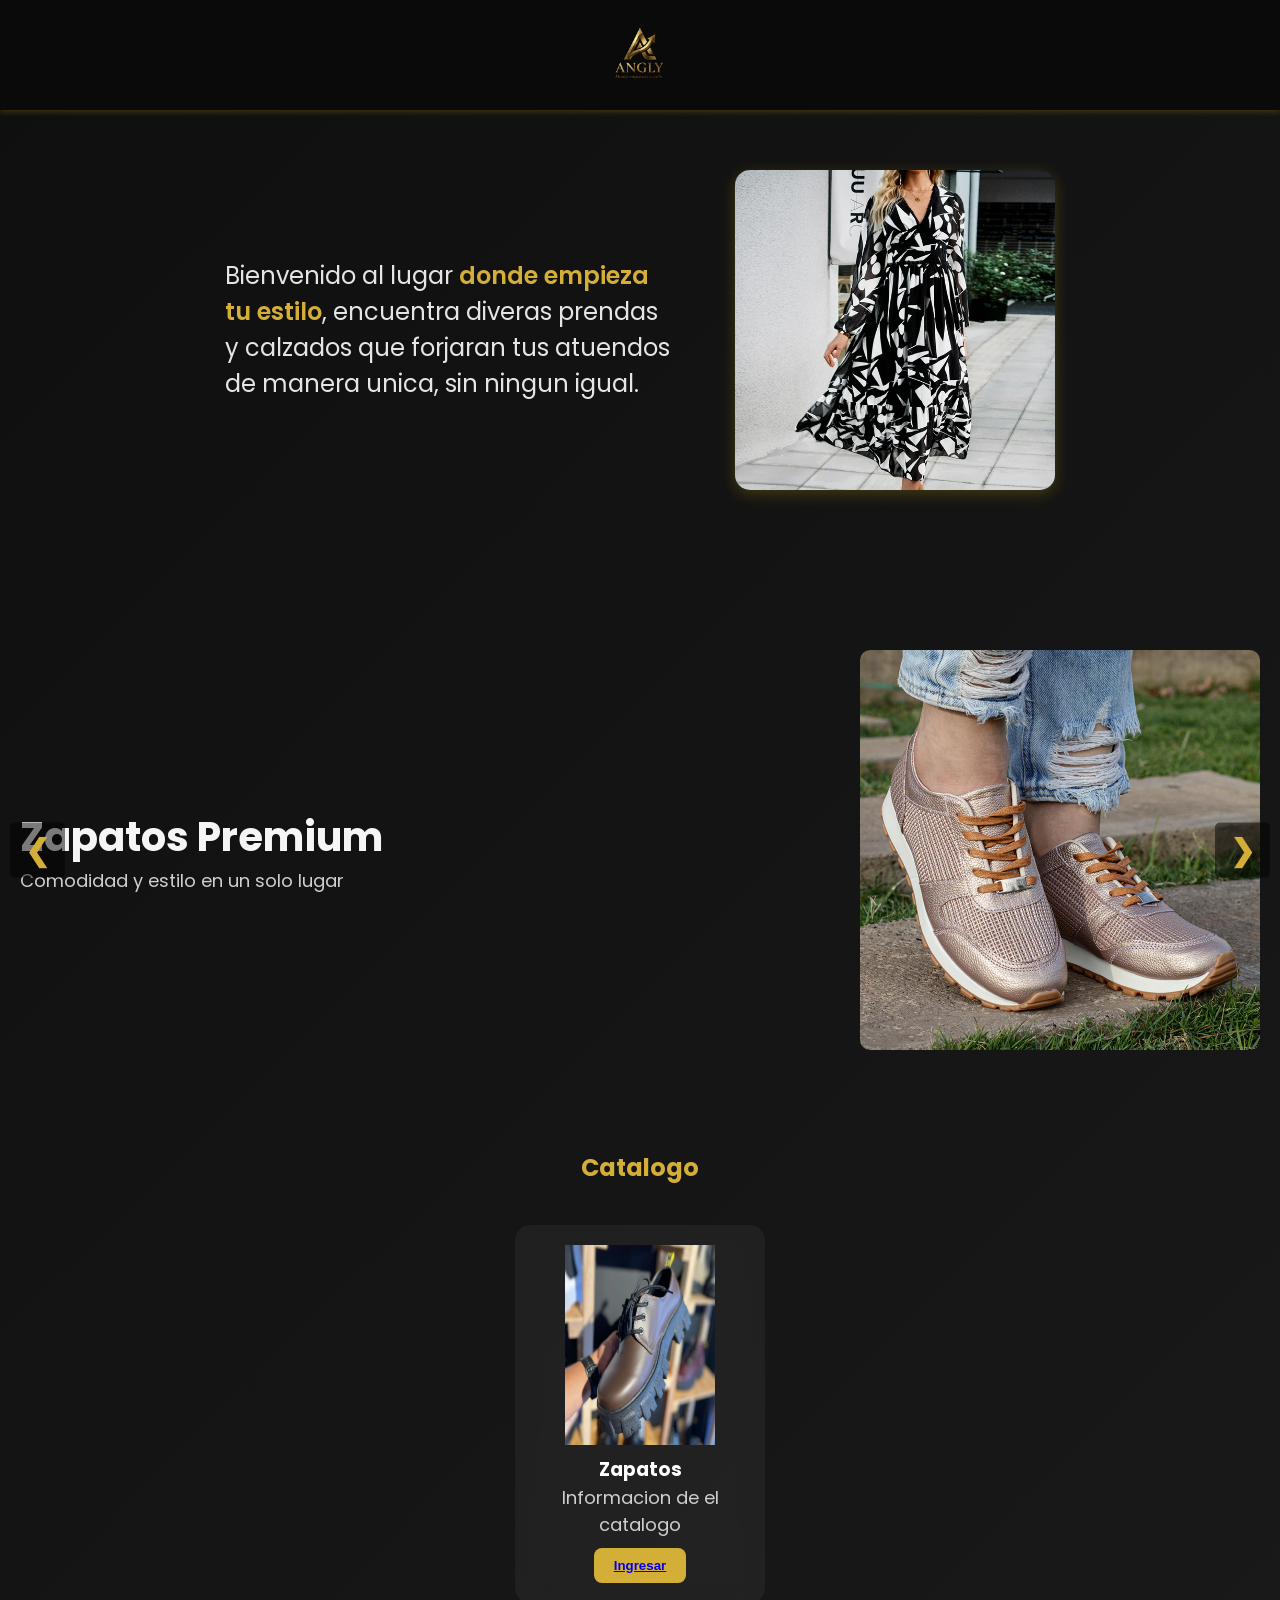
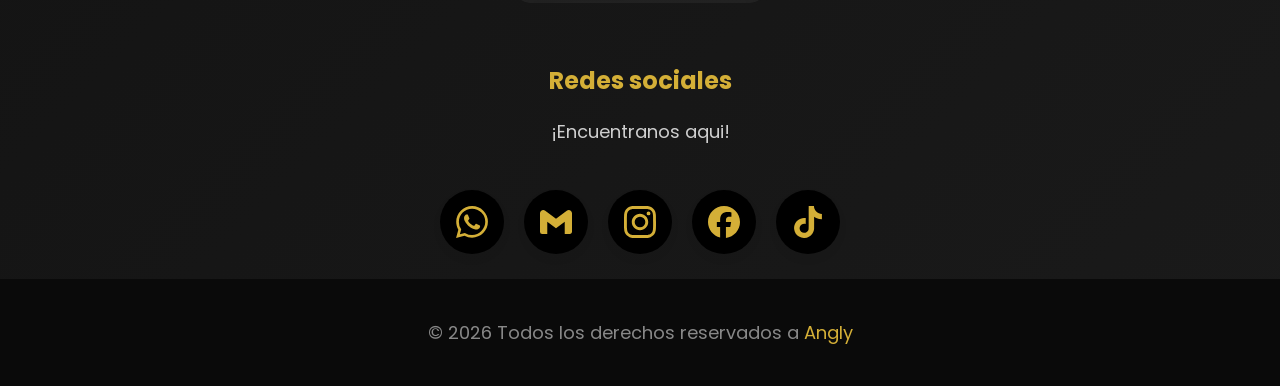
<file: index.html>
<html lang="en">
<head>
    <meta charset="UTF-8">
    <meta name="viewport" content="width=device-width, initial-scale=1.0">
    <title>Angly</title>
    <link rel="stylesheet" href="AnglyV2.css">
    <link rel="icon" href="../img/logoPestaña.png">
    <link href="https://fonts.googleapis.com/css2?family=Poppins:wght@300;400;600&display=swap" rel="stylesheet">
</head>
<body>
    <header>
        <img class="logo" src="../img/logoAngly.png" >
    </header>

    <main>
        <section class="presentacion">
            <div class="text1">
            <p class="textoPresentacion">Bienvenido al lugar <span  class="remarcado">donde empieza tu estilo</span>, encuentra diveras
                prendas y calzados que forjaran tus atuendos de manera unica,
                sin ningun igual.
            </p>
            </div>

            <img src="../img/ropa.webp" class="ropa">

        </section>

        <section class="hero">

         <div class="slide active">
           <div class="content">
           <h1>Zapatos Premium</h1>
           <p>Comodidad y estilo en un solo lugar</p>
         </div>
           <img src="../img/zapatos1.jpg" alt="">
         </div>

         <div class="slide">
          <div class="content">
            <h1>Nueva Colección</h1>
            <p>Descubre lo último en calzado</p>
         </div>
          <img src="../img/ropaReferencia.jpg" alt="">
         </div>

  <div class="slide">
    <div class="content">
      <h1>Ofertas Especiales</h1>
      <p>Hasta 20% de descuento</p>
    </div>
    <img src="../img/zapatos2.jpeg" alt="">
  </div>

  <!-- Flechas -->
  <button class="prev">❮</button>
  <button class="next">❯</button>

</section>

           <h2>Catalogo</h2>
        <section class="catalogo">
         
            <div class="container">
                <div class="referencia"><img class="referenciaPrducto" src="../img/zapatosReferencia.webp" height="200px" width="150px"></div>
                <div class="textoCatalogo">
                    <h3>Zapatos</h3>
                    <p>Informacion de el catalogo</p>

                </div>
                <button class="ingresoProducto"><a href="./catalogo.html" >Ingresar</a></button>
 
            </div>

         
           
        </section>

                 <h2>Redes sociales</h2>
            <p align="center">¡Encuentranos aqui!</p>

        <div class="social-container">

        <a data-social="Whatsapp" style="--acent-color: #25D366;" href="#" >
            <svg role="img" viewBox="0 0 24 24" xmlns="http://www.w3.org/2000/svg"><title>WhatsApp</title><path d="M17.472 14.382c-.297-.149-1.758-.867-2.03-.967-.273-.099-.471-.148-.67.15-.197.297-.767.966-.94 1.164-.173.199-.347.223-.644.075-.297-.15-1.255-.463-2.39-1.475-.883-.788-1.48-1.761-1.653-2.059-.173-.297-.018-.458.13-.606.134-.133.298-.347.446-.52.149-.174.198-.298.298-.497.099-.198.05-.371-.025-.52-.075-.149-.669-1.612-.916-2.207-.242-.579-.487-.5-.669-.51-.173-.008-.371-.01-.57-.01-.198 0-.52.074-.792.372-.272.297-1.04 1.016-1.04 2.479 0 1.462 1.065 2.875 1.213 3.074.149.198 2.096 3.2 5.077 4.487.709.306 1.262.489 1.694.625.712.227 1.36.195 1.871.118.571-.085 1.758-.719 2.006-1.413.248-.694.248-1.289.173-1.413-.074-.124-.272-.198-.57-.347m-5.421 7.403h-.004a9.87 9.87 0 01-5.031-1.378l-.361-.214-3.741.982.998-3.648-.235-.374a9.86 9.86 0 01-1.51-5.26c.001-5.45 4.436-9.884 9.888-9.884 2.64 0 5.122 1.03 6.988 2.898a9.825 9.825 0 012.893 6.994c-.003 5.45-4.437 9.884-9.885 9.884m8.413-18.297A11.815 11.815 0 0012.05 0C5.495 0 .16 5.335.157 11.892c0 2.096.547 4.142 1.588 5.945L.057 24l6.305-1.654a11.882 11.882 0 005.683 1.448h.005c6.554 0 11.89-5.335 11.893-11.893a11.821 11.821 0 00-3.48-8.413Z"/></svg>
        </a>
        <a data-social="Gmail" style="--acent-color: #EA4335;" href="#">
            <svg role="img" viewBox="0 0 24 24" xmlns="http://www.w3.org/2000/svg"><title>Gmail</title><path d="M24 5.457v13.909c0 .904-.732 1.636-1.636 1.636h-3.819V11.73L12 16.64l-6.545-4.91v9.273H1.636A1.636 1.636 0 0 1 0 19.366V5.457c0-2.023 2.309-3.178 3.927-1.964L5.455 4.64 12 9.548l6.545-4.91 1.528-1.145C21.69 2.28 24 3.434 24 5.457z"/></svg>
        </a>
        <a data-social="Instagram" style="--acent-color: #FF0069;" href="#">
            <svg role="img" viewBox="0 0 24 24" xmlns="http://www.w3.org/2000/svg"><title>Instagram</title><path d="M7.0301.084c-1.2768.0602-2.1487.264-2.911.5634-.7888.3075-1.4575.72-2.1228 1.3877-.6652.6677-1.075 1.3368-1.3802 2.127-.2954.7638-.4956 1.6365-.552 2.914-.0564 1.2775-.0689 1.6882-.0626 4.947.0062 3.2586.0206 3.6671.0825 4.9473.061 1.2765.264 2.1482.5635 2.9107.308.7889.72 1.4573 1.388 2.1228.6679.6655 1.3365 1.0743 2.1285 1.38.7632.295 1.6361.4961 2.9134.552 1.2773.056 1.6884.069 4.9462.0627 3.2578-.0062 3.668-.0207 4.9478-.0814 1.28-.0607 2.147-.2652 2.9098-.5633.7889-.3086 1.4578-.72 2.1228-1.3881.665-.6682 1.0745-1.3378 1.3795-2.1284.2957-.7632.4966-1.636.552-2.9124.056-1.2809.0692-1.6898.063-4.948-.0063-3.2583-.021-3.6668-.0817-4.9465-.0607-1.2797-.264-2.1487-.5633-2.9117-.3084-.7889-.72-1.4568-1.3876-2.1228C21.2982 1.33 20.628.9208 19.8378.6165 19.074.321 18.2017.1197 16.9244.0645 15.6471.0093 15.236-.005 11.977.0014 8.718.0076 8.31.0215 7.0301.0839m.1402 21.6932c-1.17-.0509-1.8053-.2453-2.2287-.408-.5606-.216-.96-.4771-1.3819-.895-.422-.4178-.6811-.8186-.9-1.378-.1644-.4234-.3624-1.058-.4171-2.228-.0595-1.2645-.072-1.6442-.079-4.848-.007-3.2037.0053-3.583.0607-4.848.05-1.169.2456-1.805.408-2.2282.216-.5613.4762-.96.895-1.3816.4188-.4217.8184-.6814 1.3783-.9003.423-.1651 1.0575-.3614 2.227-.4171 1.2655-.06 1.6447-.072 4.848-.079 3.2033-.007 3.5835.005 4.8495.0608 1.169.0508 1.8053.2445 2.228.408.5608.216.96.4754 1.3816.895.4217.4194.6816.8176.9005 1.3787.1653.4217.3617 1.056.4169 2.2263.0602 1.2655.0739 1.645.0796 4.848.0058 3.203-.0055 3.5834-.061 4.848-.051 1.17-.245 1.8055-.408 2.2294-.216.5604-.4763.96-.8954 1.3814-.419.4215-.8181.6811-1.3783.9-.4224.1649-1.0577.3617-2.2262.4174-1.2656.0595-1.6448.072-4.8493.079-3.2045.007-3.5825-.006-4.848-.0608M16.953 5.5864A1.44 1.44 0 1 0 18.39 4.144a1.44 1.44 0 0 0-1.437 1.4424M5.8385 12.012c.0067 3.4032 2.7706 6.1557 6.173 6.1493 3.4026-.0065 6.157-2.7701 6.1506-6.1733-.0065-3.4032-2.771-6.1565-6.174-6.1498-3.403.0067-6.156 2.771-6.1496 6.1738M8 12.0077a4 4 0 1 1 4.008 3.9921A3.9996 3.9996 0 0 1 8 12.0077"/></svg>
        </a>
        <a data-social="Facebook" style="--acent-color: #0866FF;" href="#">
            <svg role="img" viewBox="0 0 24 24" xmlns="http://www.w3.org/2000/svg"><title>Facebook</title><path d="M9.101 23.691v-7.98H6.627v-3.667h2.474v-1.58c0-4.085 1.848-5.978 5.858-5.978.401 0 .955.042 1.468.103a8.68 8.68 0 0 1 1.141.195v3.325a8.623 8.623 0 0 0-.653-.036 26.805 26.805 0 0 0-.733-.009c-.707 0-1.259.096-1.675.309a1.686 1.686 0 0 0-.679.622c-.258.42-.374.995-.374 1.752v1.297h3.919l-.386 2.103-.287 1.564h-3.246v8.245C19.396 23.238 24 18.179 24 12.044c0-6.627-5.373-12-12-12s-12 5.373-12 12c0 5.628 3.874 10.35 9.101 11.647Z"/></svg>
        </a>
        <a data-social="Tiktok" style="--acent-color: #000000;" href="#">
            <svg role="img" viewBox="0 0 24 24" xmlns="http://www.w3.org/2000/svg"><title>TikTok</title><path d="M12.525.02c1.31-.02 2.61-.01 3.91-.02.08 1.53.63 3.09 1.75 4.17 1.12 1.11 2.7 1.62 4.24 1.79v4.03c-1.44-.05-2.89-.35-4.2-.97-.57-.26-1.1-.59-1.62-.93-.01 2.92.01 5.84-.02 8.75-.08 1.4-.54 2.79-1.35 3.94-1.31 1.92-3.58 3.17-5.91 3.21-1.43.08-2.86-.31-4.08-1.03-2.02-1.19-3.44-3.37-3.65-5.71-.02-.5-.03-1-.01-1.49.18-1.9 1.12-3.72 2.58-4.96 1.66-1.44 3.98-2.13 6.15-1.72.02 1.48-.04 2.96-.04 4.44-.99-.32-2.15-.23-3.02.37-.63.41-1.11 1.04-1.36 1.75-.21.51-.15 1.07-.14 1.61.24 1.64 1.82 3.02 3.5 2.87 1.12-.01 2.19-.66 2.77-1.61.19-.33.4-.67.41-1.06.1-1.79.06-3.57.07-5.36.01-4.03-.01-8.05.02-12.07z"/></svg>
        </a>
    </div>
    </main>

    <footer>
        <p class="textoFooter">&copy 2026 Todos los derechos reservados a <span>Angly</span></p>
    </footer>

    <script>
        let slides = document.querySelectorAll(".slide");
let index = 0;
let intervalo;

/* Mostrar slide */
function mostrarSlide(i) {
  slides[index].classList.remove("active");
  index = (i + slides.length) % slides.length;
  slides[index].classList.add("active");
}

/* Botones */
document.querySelector(".next").onclick = () => {
  mostrarSlide(index + 1);
  resetAuto();
};

document.querySelector(".prev").onclick = () => {
  mostrarSlide(index - 1);
  resetAuto();
};

/* Auto */
function autoSlide() {
  intervalo = setInterval(() => {
    mostrarSlide(index + 1);
  }, 5000);
}

/* Reset cuando usuario toca */
function resetAuto() {
  clearInterval(intervalo);
  autoSlide();
}

/* Iniciar */
autoSlide();
    </script>
</body>
</html>
</file>
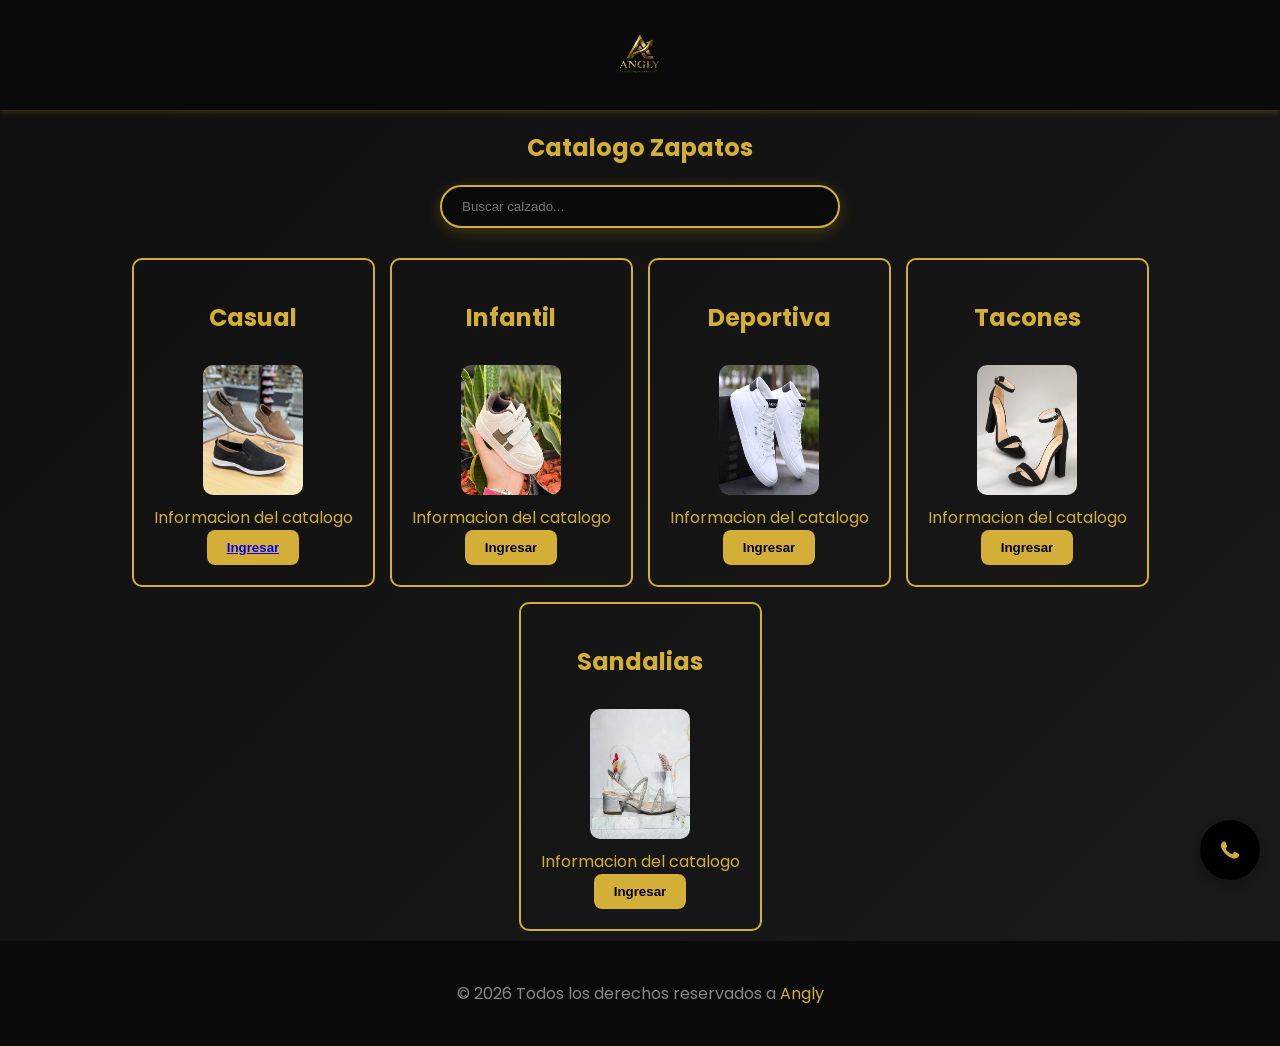
<file: catalogo.html>
<html lang="en">
<head>
    <meta charset="UTF-8">
    <meta name="viewport" content="width=device-width, initial-scale=1.0">
    <title>Catalogo</title>
    <link rel="stylesheet" href="./catalogo.css">
    <link rel="icon" href="./img/logoPestaña.png">
    <link href="https://fonts.googleapis.com/css2?family=Poppins:wght@300;400;600&display=swap" rel="stylesheet">
</head>
<body>

    <header>
        <img class="logo" src="./img/logoAngly.png" >
    </header>

<main>

    <h2>Catalogo Zapatos</h2>

<div class="bus">
    <input type="text" id="buscador" placeholder="Buscar calzado...">
</div>

<div class="Catalogo">
    <div class="producto">
        <div>
        <h2>Casual</h2>
        </div>
        <div>
            <img src="./img/casual.webp">
        </div>
        <div>
            <p>Informacion del catalogo</p>
        </div>
        <div>
            <button class="ingresoSubcategorias"><a href="./subCategorias/casual.html">Ingresar</a></button>
        </div>
    </div>

    <div class="producto">
        <div>
        <h2>Infantil</h2>
        </div>
        <div>
            <img src="./img/infantil.jpg">
        </div>
        <div>
            <p>Informacion del catalogo</p>
        </div>
        <div>
           <button class="ingresoSubcategorias">Ingresar</button>
        </div>
    </div>

    <div class="producto">
        <div>
        <h2>Deportiva</h2>
        </div>
        <div>
            <img src="./img/deportivo.jpg">
        </div>
        <div>
            <p>Informacion del catalogo</p>
        </div>
        <div>
            <button class="ingresoSubcategorias">Ingresar</button>
        </div>
    </div>

    <div class="producto">
        <div>
        <h2>Tacones</h2>
        </div>
        <div>
            <img src="./img/tacones.jpg">
        </div>
        <div>
            <p>Informacion del catalogo</p>
        </div>
        <div>
            <button class="ingresoSubcategorias">Ingresar</button>
        </div>
    </div>

    <div class="producto">
        <div>
        <h2>Sandalias</h2>
        </div>
        <div>
            <img src="./img/sandalias.webp">
        </div>
        <div>
            <p>Informacion del catalogo</p>
        </div>
        <div>
            <button class="ingresoSubcategorias">Ingresar</button>
        </div>
    </div>

</div>


<!-- Botón WhatsApp -->
<a href="https://wa.me/573164616364?text=Hola%20quiero%20hacer%20un%20pedido"
   class="whatsapp-float"
   target="_blank"
   data-social="WhatsApp">
   
<svg viewBox="0 0 24 24">
<path d="M17.472 14.382c-.297-.149-1.758-.867-2.03-.967-.273-.099-.471-.148-.67.15-.197.297-.767.966-.94 1.164-.173.199-.347.223-.644.075-.297-.15-1.255-.463-2.39-1.475-.883-.788-1.48-1.761-1.653-2.059-.173-.297-.018-.458.13-.606.134-.133.298-.347.446-.52.149-.174.198-.298.298-.497.099-.198.05-.371-.025-.52-.075-.149-.669-1.612-.916-2.207-.242-.579-.487-.5-.669-.51-.173-.008-.371-.01-.57-.01-.198 0-.52.074-.792.372-.272.297-1.04 1.016-1.04 2.479 0 1.462 1.065 2.875 1.213 3.074.149.198 2.096 3.2 5.077 4.487.709.306 1.262.489 1.694.625.712.227 1.36.195 1.871.118.571-.085 1.758-.719 2.006-1.413.248-.694.248-1.289.173-1.413-.074-.124-.272-.198-.57-.347"/>
</svg>

</a>

</main>

  <footer>
        <p class="textoFooter">&copy 2026 Todos los derechos reservados a <span>Angly</span></p>
    </footer>


<script>
const buscador = document.getElementById("buscador");

buscador.addEventListener("input", () => {
    const filtro = buscador.value.toLowerCase();
    const productos = document.querySelectorAll(".producto");

    productos.forEach(producto => {
        producto.style.display =
            producto.textContent.toLowerCase().includes(filtro)
            ? "block"
            : "none";
    });
});
</script>

    
</body>
</html>
</file>
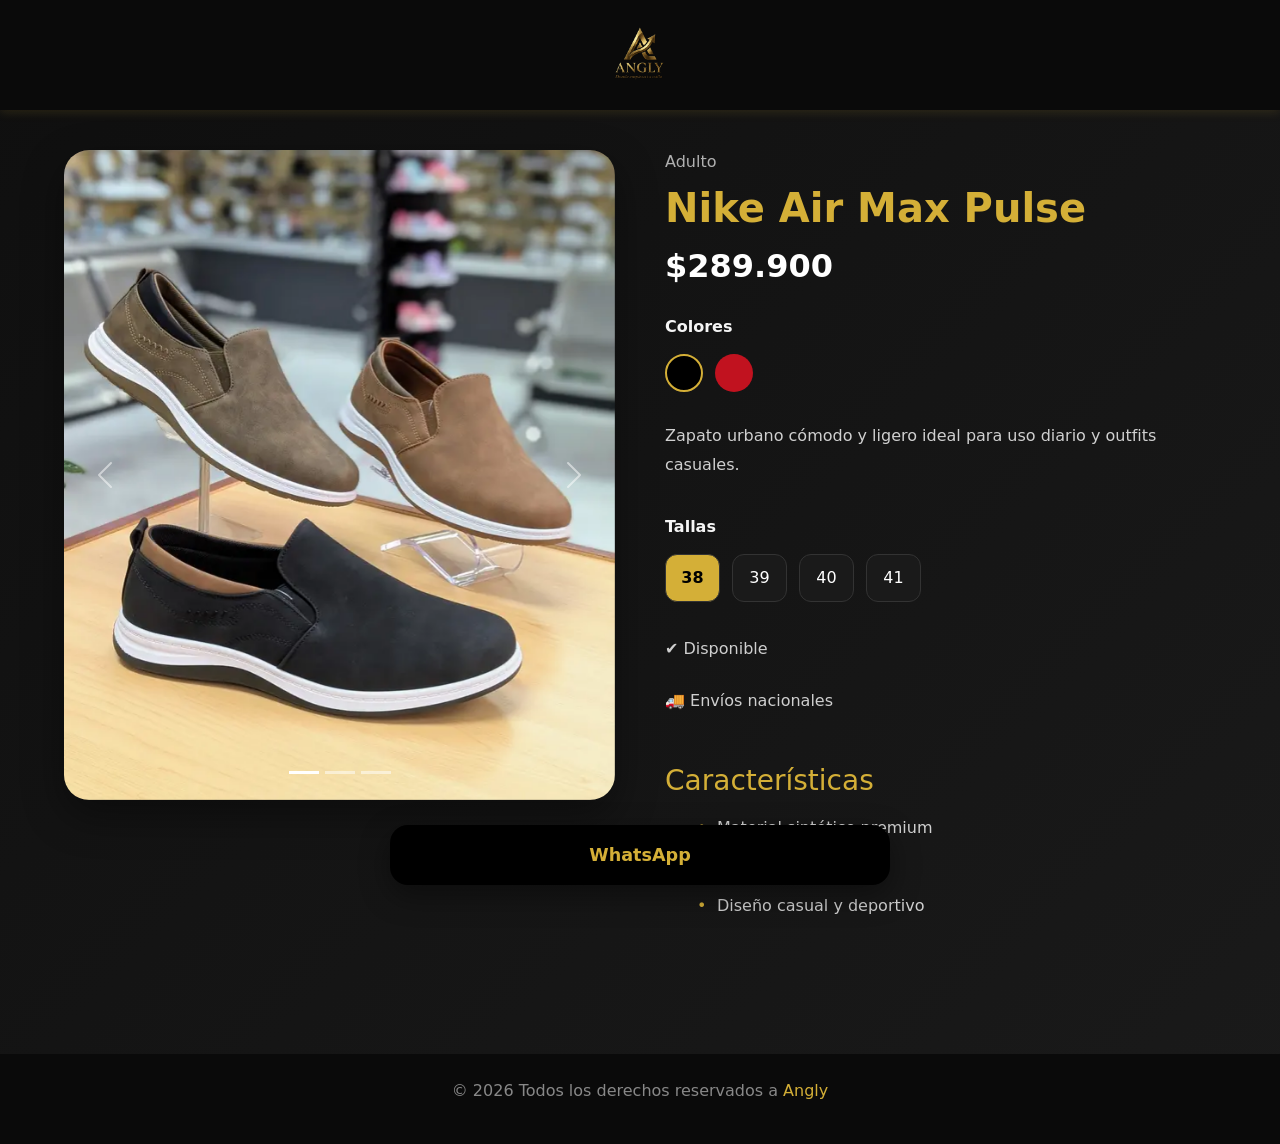
<file: productos/modeloProducto.html>
<!DOCTYPE html>
<html lang="es">
<head>
    <meta charset="UTF-8">
    <meta name="viewport" content="width=device-width, initial-scale=1.0">
    <title>Producto</title>

    <!-- CSS -->
    <link rel="stylesheet" href="../productos/producto.css">

    <!-- Favicon -->
    <link rel="icon" href="../img/logoAngly.png">

    <!-- Fuente -->
    <link href="https://fonts.googleapis.com/css2?family=Poppins:wght@300;400;600;700&display=swap" rel="stylesheet">

    <!-- Bootstrap -->
    <link href="https://cdn.jsdelivr.net/npm/bootstrap@5.3.8/dist/css/bootstrap.min.css" rel="stylesheet">

    <script defer src="https://cdn.jsdelivr.net/npm/bootstrap@5.3.8/dist/js/bootstrap.bundle.min.js"></script>
</head>

<body>

    <!-- HEADER -->
    <header>
        <img class="logo" src="../img/logoAngly.png" alt="Logo Angly">
    </header>

    <!-- MAIN -->
    <main>

        <section class="producto-container">

            <!-- GALERÍA -->
            <div class="producto-galeria">

                <div id="carouselExampleIndicators" class="carousel slide">

                    <!-- Indicadores -->
                    <div class="carousel-indicators">

                        <button type="button"
                            data-bs-target="#carouselExampleIndicators"
                            data-bs-slide-to="0"
                            class="active">
                        </button>

                        <button type="button"
                            data-bs-target="#carouselExampleIndicators"
                            data-bs-slide-to="1">
                        </button>

                        <button type="button"
                            data-bs-target="#carouselExampleIndicators"
                            data-bs-slide-to="2">
                        </button>

                    </div>

                    <!-- Slides -->
                    <div class="carousel-inner">

                        <div class="carousel-item active">
                            <img src="../img/casual.webp"
                                class="d-block w-100"
                                alt="Zapato 1">
                        </div>

                        <div class="carousel-item">
                            <img src="../img/sandalias.webp"
                                class="d-block w-100"
                                alt="Zapato 2">
                        </div>

                        <div class="carousel-item">
                            <img src="../img/zapatos2.jpeg"
                                class="d-block w-100"
                                alt="Zapato 3">
                        </div>

                    </div>

                    <!-- Flechas -->
                    <button class="carousel-control-prev"
                        type="button"
                        data-bs-target="#carouselExampleIndicators"
                        data-bs-slide="prev">

                        <span class="carousel-control-prev-icon"></span>

                    </button>

                    <button class="carousel-control-next"
                        type="button"
                        data-bs-target="#carouselExampleIndicators"
                        data-bs-slide="next">

                        <span class="carousel-control-next-icon"></span>

                    </button>

                </div>

            </div>

            <!-- INFORMACIÓN -->
            <section class="productInfo">

                <p class="productCategoria">Adulto</p>

                <h1 class="productName">
                    Nike Air Max Pulse
                </h1>

                <h2 class="productPrice">
                    $289.900
                </h2>

                <!-- COLORES -->
                <div class="productColors">

                    <span class="section-label">
                        Colores
                    </span>

                    <div class="colors">

                        <button class="color-btn black active"></button>

                        <button class="color-btn red"></button>

                    </div>

                </div>

                <!-- DESCRIPCIÓN -->
                <p class="productDescription">

                    Zapato urbano cómodo y ligero ideal
                    para uso diario y outfits casuales.

                </p>

                <!-- TALLAS -->
                <div class="productSizes">

                    <span class="sectionLabel">
                        Tallas
                    </span>

                    <div class="tamaño">

                        <button class="size-btn active">38</button>

                        <button class="size-btn">39</button>

                        <button class="size-btn">40</button>

                        <button class="size-btn">41</button>

                    </div>

                </div>

                <!-- ESTADO -->
                <div class="productStatus">

                    <p>✔ Disponible</p>

                    <p>🚚 Envíos nacionales</p>

                </div>

                <!-- CARACTERÍSTICAS -->
                <div class="productFeatures">

                    <h3>Características</h3>

                    <ul>

                        <li>Material sintético premium</li>

                        <li>Suela antideslizante</li>

                        <li>Diseño casual y deportivo</li>

                    </ul>

                </div>

            </section>

        </section>

        <!-- BOTÓN -->
        <a href="#" class="whatsapp-btn" target="_blank">

            WhatsApp

        </a>

    </main>

    <!-- FOOTER -->
    <footer>

        <p class="textoFooter">

            &copy; 2026 Todos los derechos reservados a
            <span>Angly</span>

        </p>

    </footer>

</body>
</html>
</file>
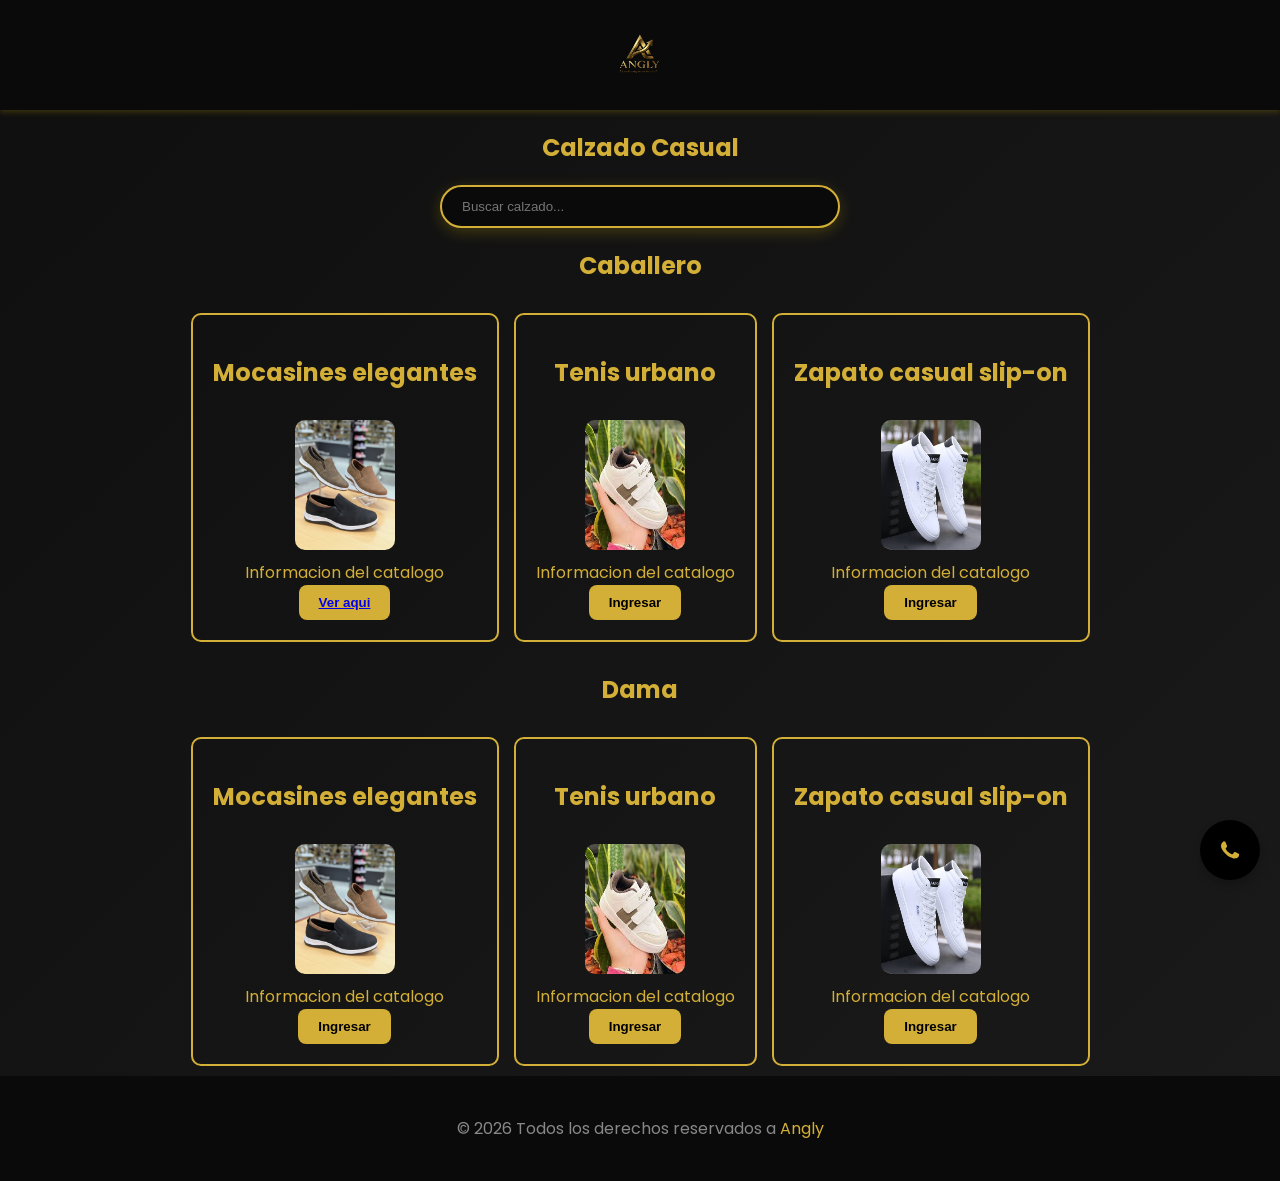
<file: subCategorias/casual.html>
<html lang="en">
<head>
    <meta charset="UTF-8">
    <meta name="viewport" content="width=device-width, initial-scale=1.0">
    <title>Casual</title>
    <link rel="stylesheet" href="./casual.css">
    <link rel="icon" href="../img/logoPestaña.png">
    <link href="https://fonts.googleapis.com/css2?family=Poppins:wght@300;400;600&display=swap" rel="stylesheet">
</head>
<body>

    <header>
        <img class="logo" src="../img/logoAngly.png" >
    </header>

<main>

    <h2>Calzado Casual</h2>

<div class="bus">
    <input type="text" id="buscador" placeholder="Buscar calzado...">
</div>


<h2>Caballero</h3>

<div class="Catalogo">
    <div class="producto">
        <div>
        <h2>Mocasines elegantes</h2>
        </div>
        <div>
            <img src="../img/casual.webp">
        </div>
        <div>
            <p>Informacion del catalogo</p>
        </div>
        <div>
            <button class="ingresoSubcategorias"><a href="../productos/modeloProducto.html">Ver aqui</a></button>
        </div>
    </div>

    <div class="producto">
        <div>
        <h2>Tenis urbano</h2>
        </div>
        <div>
            <img src="../img/infantil.jpg">
        </div>
        <div>
            <p>Informacion del catalogo</p>
        </div>
        <div>
           <button class="ingresoSubcategorias">Ingresar</button>
        </div>
    </div>

    <div class="producto">
        <div>
        <h2>Zapato casual slip-on</h2>
        </div>
        <div>
            <img src="../img/deportivo.jpg">
        </div>
        <div>
            <p>Informacion del catalogo</p>
        </div>
        <div>
            <button class="ingresoSubcategorias">Ingresar</button>
        </div>
    </div>

</div>

<h2>Dama</h2>

<div class="Catalogo">
    <div class="producto">
        <div>
        <h2>Mocasines elegantes</h2>
        </div>
        <div>
            <img src="../img/casual.webp">
        </div>
        <div>
            <p>Informacion del catalogo</p>
        </div>
        <div>
            <button class="ingresoSubcategorias">Ingresar</button>
        </div>
    </div>

    <div class="producto">
        <div>
        <h2>Tenis urbano</h2>
        </div>
        <div>
            <img src="../img/infantil.jpg">
        </div>
        <div>
            <p>Informacion del catalogo</p>
        </div>
        <div>
           <button class="ingresoSubcategorias">Ingresar</button>
        </div>
    </div>

    <div class="producto">
        <div>
        <h2>Zapato casual slip-on</h2>
        </div>
        <div>
            <img src="../img/deportivo.jpg">
        </div>
        <div>
            <p>Informacion del catalogo</p>
        </div>
        <div>
            <button class="ingresoSubcategorias">Ingresar</button>
        </div>
    </div>

</div>


<!-- Botón WhatsApp -->
<a href="https://wa.me/573164616364?text=Hola%20quiero%20hacer%20un%20pedido"
   class="whatsapp-float"
   target="_blank"
   data-social="WhatsApp">
   
<svg viewBox="0 0 24 24">
<path d="M17.472 14.382c-.297-.149-1.758-.867-2.03-.967-.273-.099-.471-.148-.67.15-.197.297-.767.966-.94 1.164-.173.199-.347.223-.644.075-.297-.15-1.255-.463-2.39-1.475-.883-.788-1.48-1.761-1.653-2.059-.173-.297-.018-.458.13-.606.134-.133.298-.347.446-.52.149-.174.198-.298.298-.497.099-.198.05-.371-.025-.52-.075-.149-.669-1.612-.916-2.207-.242-.579-.487-.5-.669-.51-.173-.008-.371-.01-.57-.01-.198 0-.52.074-.792.372-.272.297-1.04 1.016-1.04 2.479 0 1.462 1.065 2.875 1.213 3.074.149.198 2.096 3.2 5.077 4.487.709.306 1.262.489 1.694.625.712.227 1.36.195 1.871.118.571-.085 1.758-.719 2.006-1.413.248-.694.248-1.289.173-1.413-.074-.124-.272-.198-.57-.347"/>
</svg>

</a>

</main>

  <footer>
        <p class="textoFooter">&copy 2026 Todos los derechos reservados a <span>Angly</span></p>
    </footer>


<script>
const buscador = document.getElementById("buscador");

buscador.addEventListener("input", () => {
    const filtro = buscador.value.toLowerCase();
    const productos = document.querySelectorAll(".producto");

    productos.forEach(producto => {
        producto.style.display =
            producto.textContent.toLowerCase().includes(filtro)
            ? "block"
            : "none";
    });
});
</script>

    
    
</body>
</html>
</file>
<file: AnglyV2.css>
/* RESET BÁSICO */
*{
    margin: 0;
    padding: 0;
    box-sizing: border-box;
}

/* BODY */
body{
    min-height: 100vh;
    background: linear-gradient(135deg, #0f0f0f, #1a1a1a);
    display: flex;
    flex-direction: column;
    font-family: 'Poppins', sans-serif;
}

/* HEADER */
header{
    background-color: #0a0a0a;
    padding: 15px;
    box-shadow: 0px 2px 6px rgba(255,215,0,0.2);
    width: 100%;
    position: sticky;
    top: 0;
    z-index: 1000;
    display: flex;
    justify-content: center;
}

.logo{
    height: 80px;
}

/* MAIN */
main{
    flex: 1;
}

/* PRESENTACIÓN */
.presentacion{
    display: flex;
    justify-content: center;
    align-items: center;
    gap: 60px;
    padding: 60px 20px;
    flex-wrap: wrap;
}

.text1{
    max-width: 450px;
}

.textoPresentacion{
    color: #e5e5e5;
    font-size: 24px;
    line-height: 1.5;
    opacity: 0;
    transform: translateX(100px);
    animation: aparecer 0.8s ease-out forwards;
}

.remarcado{
    color: #d4af37;
    font-weight: 600;
}

/* ANIMACIÓN */
@keyframes aparecer {
    to{
        opacity: 1;
        transform: translateX(0);
    }
}

.ropa{
    width: 320px;
    border-radius: 15px;
    box-shadow: 0px 4px 15px rgba(255,215,0,0.2);
    opacity: 0;
    transform: translateX(100px);
    animation: aparecer 0.8s ease-out forwards;
}

/* TITULOS */
h1{
    color: #f5f5f5;
    font-size: 40px;
}

h2{
    color: #d4af37;
    text-align: center;
    margin-top: 40px;
    margin-bottom: 20px;
}

/* TEXTO */
p{
    color: #cfcfcf;
    font-size: 18px;
}

/* HERO */
.hero {
    position: relative;
    overflow: hidden;
    padding: 60px 20px;
    margin-top: 40px;
}

/* SLIDES */
.slide {
    position: absolute;
    width: 100%;
    display: flex;
    align-items: center;
    justify-content: space-between;
    opacity: 0;
    transition: opacity 0.6s ease;
}

.slide.active {
    opacity: 1;
    position: relative;
}

/* CONTENIDO */
.content {
    max-width: 50%;
}

/* IMÁGENES HERO */
.hero img {
    width: 400px;
    max-width: 100%;
    border-radius: 10px;
}

/* BOTONES GENERALES */
button{
    background: #d4af37;
    color: black;
    border: none;
    padding: 10px 20px;
    border-radius: 8px;
    cursor: pointer;
    font-weight: 600;
    transition: all 0.3s ease;
}

button:hover{
    background: #f1d36b;
    transform: scale(1.05);
}

/* FLECHAS */
.prev, .next {
    position: absolute;
    top: 50%;
    transform: translateY(-50%);
    background: rgba(0,0,0,0.5);
    color: #d4af37;
    border: none;
    font-size: 30px;
    padding: 10px 15px;
    cursor: pointer;
    border-radius: 5px;
}

.prev:hover, .next:hover {
    background: rgba(212, 175, 55, 0.2);
}

.prev { left: 10px; }
.next { right: 10px; }

/* CATALOGO */
.catalogo{
    display: flex;
    flex-wrap: wrap;
    justify-content: center;
    gap: 20px;
    padding: 20px;
}

/* TARJETAS */
.container{
    background: rgba(255,255,255,0.05);
    backdrop-filter: blur(10px);
    border-radius: 15px;
    padding: 20px;
    width: 250px;
    display: flex;
    flex-direction: column;
    align-items: center;
    gap: 10px;
    transition: transform 0.3s ease, box-shadow 0.3s ease;
}

.container:hover{
    transform: translateY(-8px);
    box-shadow: 0px 10px 20px rgba(212, 175, 55, 0.2);
}

/* IMAGEN PRODUCTO */
.referenciaProducto{
    width: 100%;
    border-radius: 10px;
}

/* TEXTO CATALOGO */
.textoCatalogo{
    text-align: center;
}

.textoCatalogo h3{
    color: #ffffff;
}

/* Redes sociales */

 .social-container{
            display: flex;
            gap:20px;
            justify-content: center;
            padding: 25px;
            margin-top: 20px;
        }

        .social-container a{
            background-color: black;
            fill: #d4af37;
            padding: 1em;
            border-radius: 50%;
            height: 64px;
            width: 64px;
            box-sizing: border-box;
            flex-shrink: 0;
            display: grid;
            place-items: center;
            box-shadow: 0 5px 10px rgba(0, 0, 0, 0.05);


        }

        .social-container a svg{
            height: 32px;
            
        }

        .social-container a:before{
            content: attr(data-social);
            padding: 5px;
            position: absolute;
            background-color: var(--acent-color);
            color: white;
            text-decoration: 0.5em 1em;
            border-radius: 100px;
            box-shadow: 0 5px 10px rgba(0, 0, 0, 0.05);
            transform: translateY(-30px) rotate(25deg);
            opacity: 0;
            transition: 200ms cubic-bezier(.42,0,.44,1.68);
        }

        .social-container a:hover{
            background-color: var(--acent-color);
            fill: white;
        }

        .social-container a::after{
            content: '';
            position: absolute;
            height: 0;
            width: 0;
            border-left: 8px solid transparent;
            border-right: 8px solid transparent;
            border-top: 10px solid var(--acent-color);
            transform: translateY(0) rotate(25deg);
            opacity: 0;
            transition: 200ms ease;
        }

        .social-container a:hover::before{
            transform: translateY(-65px) rotate(0);
            opacity: 1;
        }

        .social-container a:hover::after{
            transform: translateY(-42px) rotate(0);
            opacity: 1;
        }

/* FOOTER */
footer{
    text-align: center;
    padding: 20px;
    background-color: #0a0a0a;

    
}

.textoFooter{
    font-family: 'Poppins', sans-serif;
    color: #888;
    padding: 20px;
}

.textoFooter span{
    color: #d4af37;
}

/* RESPONSIVE */
@media (max-width: 768px) {

    .presentacion{
        flex-direction: column;
        text-align: center;
    }

    .hero {
        padding: 40px 20px;
    }

    .slide {
        flex-direction: column;
        text-align: center;
    }

    .content {
        max-width: 100%;
    }

    .hero img {
        width: 300px;
        margin-top: 20px;
    }

    .social-container a{
        height: 50px;
        width: 50px;
    }

    .social-container a svg{
            height: 24px;
            
    }




}
</file>
<file: catalogo.css>
/* Reset básico */
* {
    margin: 0;
    padding: 0;
    box-sizing: border-box;
}

/* Estilo general */
body {
    min-height: 100vh;
    background: linear-gradient(135deg, #0f0f0f, #1a1a1a);
    display: flex;
    flex-direction: column;
    font-family: 'Poppins', sans-serif;
}

header{
    background-color: #0a0a0a;
    padding: 15px;
    box-shadow: 0px 2px 6px rgba(255,215,0,0.2);
    width: 100%;
    position: sticky;
    top: 0;
    z-index: 1000;
    display: flex;
    justify-content: center;
}

.logo{
    height: 80px;
}


main{
    flex: 1;

}


/* Título */
h2 {
    text-align: center;
    color: #d4af37;
    margin: 20px 0;
}

/* Buscador */
.bus {
    display: flex;
    justify-content: center;
    margin-bottom: 20px;
}

#buscador {
    border-radius: 50px;
    padding: 12px 20px;
    width: 80%;
    max-width: 400px;
    color: #d4af37;
    background-color: #0a0a0a;
    border: 2px solid #d4af37;
    box-shadow: 0px 4px 15px rgba(255,215,0,0.2);
    transition: 0.3s;
}

#buscador:focus {
    outline: none;
    box-shadow: 0px 0px 10px rgba(212,175,55,0.5);
}

/* Catálogo */
.Catalogo {
    display: flex;
    flex-wrap: wrap;
    justify-content: center;
    gap: 15px;
    padding: 10px;
    color: #d4af37;
    
}

img{
    height: 150px;
    width: 120px;
    border-radius: 20px;
    padding: 10px;
}

/* Productos */
.producto {
    padding: 20px;
    border: 2px solid #d4af37;
    border-radius: 10px;
    cursor: pointer;
    transition: 0.3s;
    text-align: center;
    min-width: 150px;
    opacity: 0;
    transform: translateY(-100px);
    animation: aparecer 0.8s ease-out forwards;

}

/* ANIMACIÓN */
@keyframes aparecer {
    to{
        opacity: 1;
        transform: translateY(0);

    }
}


.producto:hover {
    background-color: #d4af37;
    color: black;
    transform: scale(1.05);
   
   
}

.producto:hover  h2 {
 color: #ffffff;
}

.ingresoSubCategorias{
    background-color: #d4af37;
    color: black;
    border: none;
    padding: 10px 20px;
    border-radius: 8px;
    cursor: pointer;
    font-weight: 600;
    transition: all 0.3s ease;

}

.ingresoSubCategorias:hover{
    background: #f1d36b;
    transform: scale(1.05);
}


/* Botón WhatsApp */
.whatsapp-float {
    --accent-color: #25D366;
    position: fixed;
    bottom: 20px;
    right: 20px;
    z-index: 1000;
}

/* Icono */
.whatsapp-float svg {
    width: 60px;
    height: 60px;
    padding: 12px;
    cursor: pointer;
    background-color: black;
    fill: #d4af37;
    border-radius: 50%;
    box-shadow: 0 5px 10px rgba(0,0,0,0.2);
    transition: 0.3s;
}

/* Hover icono */
.whatsapp-float:hover svg {
    background-color: var(--accent-color);
    fill: white;
}

/* Tooltip */
.whatsapp-float::before {
    content: attr(data-social);
    position: absolute;
    bottom: 75px;
    right: 0;
    background-color: var(--accent-color);
    color: white;
    padding: 6px 12px;
    border-radius: 20px;
    font-size: 12px;
    opacity: 0;
    transform: translateY(10px);
    transition: 0.3s;
}

/* Flechita */
.whatsapp-float::after {
    content: '';
    position: absolute;
    bottom: 60px;
    right: 20px;
    border: 8px solid transparent;
    border-top-color: var(--accent-color);
    opacity: 0;
    transition: 0.3s;
}

/* Mostrar tooltip */
.whatsapp-float:hover::before,
.whatsapp-float:hover::after {
    opacity: 1;
    transform: translateY(0);
}

footer{
    text-align: center;
    padding: 20px;
    background-color: #0a0a0a;

    
}

.textoFooter{
    font-family: 'Poppins', sans-serif;
    color: #888;
    padding: 20px;
}

.textoFooter span{
    color: #d4af37;
}

/* Responsive */
@media (max-width: 768px) {
    .Catalogo {
        flex-direction: column;
        align-items: center;
    }
}
</file>
<file: productos/producto.css>
/* RESET */
*{
    margin: 0;
    padding: 0;
    box-sizing: border-box;
}

/* BODY */
body{
    min-height: 100vh;
    background: linear-gradient(135deg,#0f0f0f,#1a1a1a);
    font-family: 'Poppins', sans-serif;
    display: flex;
    flex-direction: column;
}

/* HEADER */
header{
    background: #0a0a0a;
    padding: 15px;
    display: flex;
    justify-content: center;
    position: sticky;
    top: 0;
    z-index: 1000;
    box-shadow: 0 2px 10px rgba(212,175,55,.15);
}

.logo{
    height: 80px;
}

/* MAIN */
main{
    flex: 1;
}

/* CONTENEDOR GENERAL */
.producto-container{
    width: 90%;
    margin: 40px auto 120px;
    display: flex;
    gap: 50px;
    align-items: flex-start;
}

/* GALERÍA */
.producto-galeria{
    flex: 1;
}

/* CARRUSEL */
.carousel{
    border-radius: 25px;
    overflow: hidden;
    box-shadow: 0 15px 40px rgba(0,0,0,.4);
}

.carousel-item img{
    width: 100%;
    height: 650px;
    object-fit: cover;
}

/* INFO */
.productInfo{
    flex: 1;
    color: white;
}

/* CATEGORÍA */
.productCategoria{
    color: #b0b0b0;
    font-size: 1rem;
    margin-bottom: 10px;
}

/* NOMBRE */
.productName{
    color: #d4af37;
    font-size: 2.5rem;
    margin-bottom: 15px;
    font-weight: 700;
}

/* PRECIO */
.productPrice{
    color: white;
    font-size: 2rem;
    margin-bottom: 30px;
    font-weight: 600;
}

/* LABELS */
.section-label,
.sectionLabel{
    display: block;
    margin-bottom: 15px;
    color: #f5f5f5;
    font-weight: 600;
}

/* COLORES */
.productColors{
    margin-bottom: 30px;
}

.colors{
    display: flex;
    gap: 12px;
}

.color-btn{
    width: 38px;
    height: 38px;
    border-radius: 50%;
    border: 2px solid transparent;
    cursor: pointer;
    transition: .2s ease;
}

.color-btn:hover{
    transform: scale(1.1);
}

.color-btn.active{
    border-color: #d4af37;
}

.black{
    background: black;
}

.red{
    background: #c1121f;
}

/* DESCRIPCIÓN */
.productDescription{
    color: #d0d0d0;
    line-height: 1.8;
    margin-bottom: 35px;
}

/* TALLAS */
.productSizes{
    margin-bottom: 35px;
}

.tamaño{
    display: flex;
    gap: 12px;
    flex-wrap: wrap;
}

.size-btn{
    min-width: 55px;
    height: 48px;
    border-radius: 12px;
    border: 1px solid #333;
    background: #1a1a1a;
    color: white;
    font-size: 1rem;
    cursor: pointer;
    transition: .2s ease;
}

.size-btn:hover{
    border-color: #d4af37;
    transform: translateY(-2px);
}

.size-btn.active{
    background: #d4af37;
    color: black;
    font-weight: bold;
}

/* ESTADO */
.productStatus{
    display: flex;
    flex-direction: column;
    gap: 12px;
    margin-bottom: 35px;
    color: #cfcfcf;
}

/* FEATURES */
.productFeatures h3{
    margin-bottom: 18px;
    color: #d4af37;
}

.productFeatures ul{
    list-style: none;
}

.productFeatures li{
    margin-bottom: 15px;
    color: #d0d0d0;
    padding-left: 20px;
    position: relative;
}

.productFeatures li::before{
    content: "•";
    position: absolute;
    left: 0;
    color: #d4af37;
}

/* BOTÓN WHATSAPP */
.whatsapp-btn{
    position: fixed;
    bottom: 15px;
    left: 50%;
    transform: translateX(-50%);
    width: 85%;
    max-width: 500px;
    height: 60px;
    background: #000;
    color: #d4af37;
    text-decoration: none;
    display: flex;
    justify-content: center;
    align-items: center;
    border-radius: 18px;
    font-weight: bold;
    font-size: 1.1rem;
    box-shadow: 0 10px 30px rgba(0,0,0,.4);
    transition: .2s ease;
}

.whatsapp-btn:hover{
    transform: translateX(-50%) translateY(-2px);
    box-shadow: 0 10px 25px rgba(212,175,55,.25);
}

/* FOOTER */
footer{
    background: #0a0a0a;
    text-align: center;
    padding: 25px;
}

.textoFooter{
    color: #888;
}

.textoFooter span{
    color: #d4af37;
}

/* RESPONSIVE */
@media(max-width: 768px){

    .producto-container{
       flex-direction: column;
    }

    .carousel-item img{
        height: 50%;
     
    }

    .productName{
        font-size: 2rem;
    }

    .productPrice{
        font-size: 1.6rem;
    }
}
</file>
<file: subCategorias/casual.css>
/* Reset básico */
* {
    margin: 0;
    padding: 0;
    box-sizing: border-box;
}

/* Estilo general */
body {
    min-height: 100vh;
    background: linear-gradient(135deg, #0f0f0f, #1a1a1a);
    display: flex;
    flex-direction: column;
    font-family: 'Poppins', sans-serif;
}

header{
    background-color: #0a0a0a;
    padding: 15px;
    box-shadow: 0px 2px 6px rgba(255,215,0,0.2);
    width: 100%;
    position: sticky;
    top: 0;
    z-index: 1000;
    display: flex;
    justify-content: center;
}

.logo{
    height: 80px;
}


main{
    flex: 1;

}


/* Título */
h2 {
    text-align: center;
    color: #d4af37;
    margin: 20px 0;
}

/* Buscador */
.bus {
    display: flex;
    justify-content: center;
    margin-bottom: 20px;
}

#buscador {
    border-radius: 50px;
    padding: 12px 20px;
    width: 80%;
    max-width: 400px;
    color: #d4af37;
    background-color: #0a0a0a;
    border: 2px solid #d4af37;
    box-shadow: 0px 4px 15px rgba(255,215,0,0.2);
    transition: 0.3s;
}

#buscador:focus {
    outline: none;
    box-shadow: 0px 0px 10px rgba(212,175,55,0.5);
}

/* Catálogo */
.Catalogo {
    display: flex;
    flex-wrap: wrap;
    justify-content: center;
    gap: 15px;
    padding: 10px;
    color: #d4af37;
    
}

img{
    height: 150px;
    width: 120px;
    border-radius: 20px;
    padding: 10px;
}

/* Productos */
.producto {
    padding: 20px;
    border: 2px solid #d4af37;
    border-radius: 10px;
    cursor: pointer;
    transition: 0.3s;
    text-align: center;
    min-width: 150px;
    opacity: 0;
    transform: translateY(-100px);
    animation: aparecer 0.8s ease-out forwards;

}

/* ANIMACIÓN */
@keyframes aparecer {
    to{
        opacity: 1;
        transform: translateY(0);

    }
}


.producto:hover {
    background-color: #d4af37;
    color: black;
    transform: scale(1.05);
   
   
}

.producto:hover  h2 {
 color: #ffffff;
}

.ingresoSubCategorias{
    background-color: #d4af37;
    color: black;
    border: none;
    padding: 10px 20px;
    border-radius: 8px;
    cursor: pointer;
    font-weight: 600;
    transition: all 0.3s ease;

}

.ingresoSubCategorias:hover{
    background: #f1d36b;
    transform: scale(1.05);
}


/* Botón WhatsApp */
.whatsapp-float {
    --accent-color: #25D366;
    position: fixed;
    bottom: 20px;
    right: 20px;
    z-index: 1000;
}

/* Icono */
.whatsapp-float svg {
    width: 60px;
    height: 60px;
    padding: 12px;
    cursor: pointer;
    background-color: black;
    fill: #d4af37;
    border-radius: 50%;
    box-shadow: 0 5px 10px rgba(0,0,0,0.2);
    transition: 0.3s;
}

/* Hover icono */
.whatsapp-float:hover svg {
    background-color: var(--accent-color);
    fill: white;
}

/* Tooltip */
.whatsapp-float::before {
    content: attr(data-social);
    position: absolute;
    bottom: 75px;
    right: 0;
    background-color: var(--accent-color);
    color: white;
    padding: 6px 12px;
    border-radius: 20px;
    font-size: 12px;
    opacity: 0;
    transform: translateY(10px);
    transition: 0.3s;
}

/* Flechita */
.whatsapp-float::after {
    content: '';
    position: absolute;
    bottom: 60px;
    right: 20px;
    border: 8px solid transparent;
    border-top-color: var(--accent-color);
    opacity: 0;
    transition: 0.3s;
}

/* Mostrar tooltip */
.whatsapp-float:hover::before,
.whatsapp-float:hover::after {
    opacity: 1;
    transform: translateY(0);
}

footer{
    text-align: center;
    padding: 20px;
    background-color: #0a0a0a;

    
}

.textoFooter{
    font-family: 'Poppins', sans-serif;
    color: #888;
    padding: 20px;
}

.textoFooter span{
    color: #d4af37;
}

/* Responsive */
@media (max-width: 768px) {
    .Catalogo {
        flex-direction: column;
        align-items: center;
    }
}
</file>
